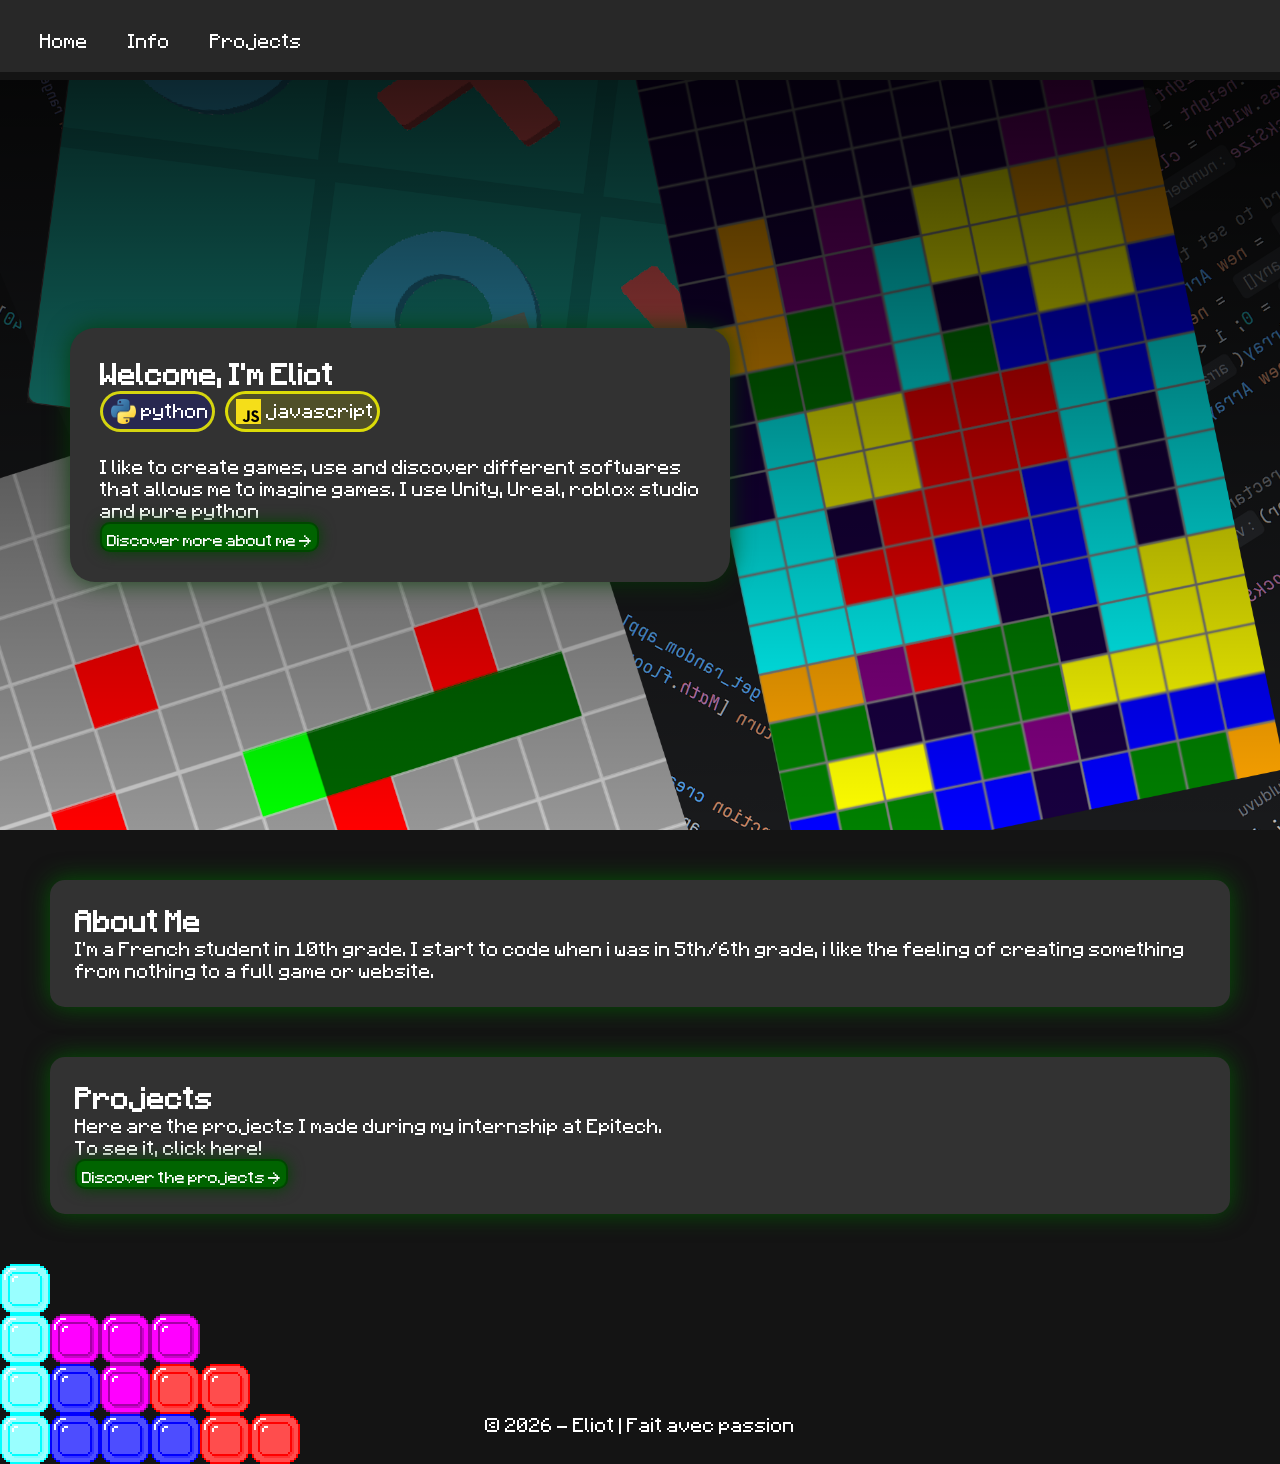
<file: index.html>
<!DOCTYPE html>
<html lang="fr">
<head>
    <meta charset="UTF-8">
    <meta name="viewport" content="width=device-width, initial-scale=1.0">
    <title>My Portfolio</title>
    <link rel="stylesheet" href="style.css">
</head>
<body>
    <section class="navigation_bar">
        <a href="index.html">
            <div class="nav_button" id="home_nav">
                <p>Home</p>
            </div>
        </a>

        <a href="#informations">
            <div class="nav_button" id="informations_nav">
                <p>Info</p>
            </div>
        </a>

        <a href="projects.html">
            <div class="nav_button" id="projects_nav">
                <p>Projects</p>
            </div>
        </a>

        <!--<a href="credits.html">
            <div class="nav_button" id="credits_nav">
                <p>Credits</p>
            </div>
        </a>-->
    </section>

    <section class="hero">
        <div class="hero_image">
            <div class="hero_content">
                <h1><strong>Welcome, I'm Eliot</strong></h1>
                <div class="pins">
                    <div class="python_pin">
                        <img class="python_pic" src="assets/images/python.png" alt="">
                        <p>python</p>
                    </div>
                    <div class="javascript_pin">
                        <img class="javascript_pic" src="assets/images/javascript.png" alt="">
                        <p>javascript</p>
                    </div>
                </div>
                <p class="hero_subtitle">I like to create games, use and discover different softwares <br> that allows me to imagine games. I use Unity, Ureal, roblox studio <br> and pure python</p>
                <button class="hero_information_button" onclick="window.location.href='#informations'">Discover more about me →</button>
            </div>
        </div>
    </section>

    <section class="informations" id="informations">
        <h1>About Me</h1>
        <p>I'm a French student in 10th grade. I start to code when i was in 5th/6th grade, i like the feeling of creating something from nothing to a full game or website.</p>
    </section>

    <section class="projects" id="projects">
        <h1>Projects</h1>
        <p>Here are the projects I made during my internship at Epitech. <br> To see it, click here!</p>
        <button class="projects_button" onclick="window.location.href='projects.html'">Discover the projects →</button>
    </section>

    <a href="tetris.html">
        <img alt="oww... i think the image do not load correctly" src="assets/images/tetrominos.png" class="tetrominos">
    </a>

    <section class="footer">
        <p>© 2026 - Eliot | Fait avec passion</p>
    </section>

    <script>
        window.onbeforeunload = function(){
            window.scrollTo(0,0);
            document.body.style.zoom = "90%";
        }
    </script>
</body>
</html>
</file>
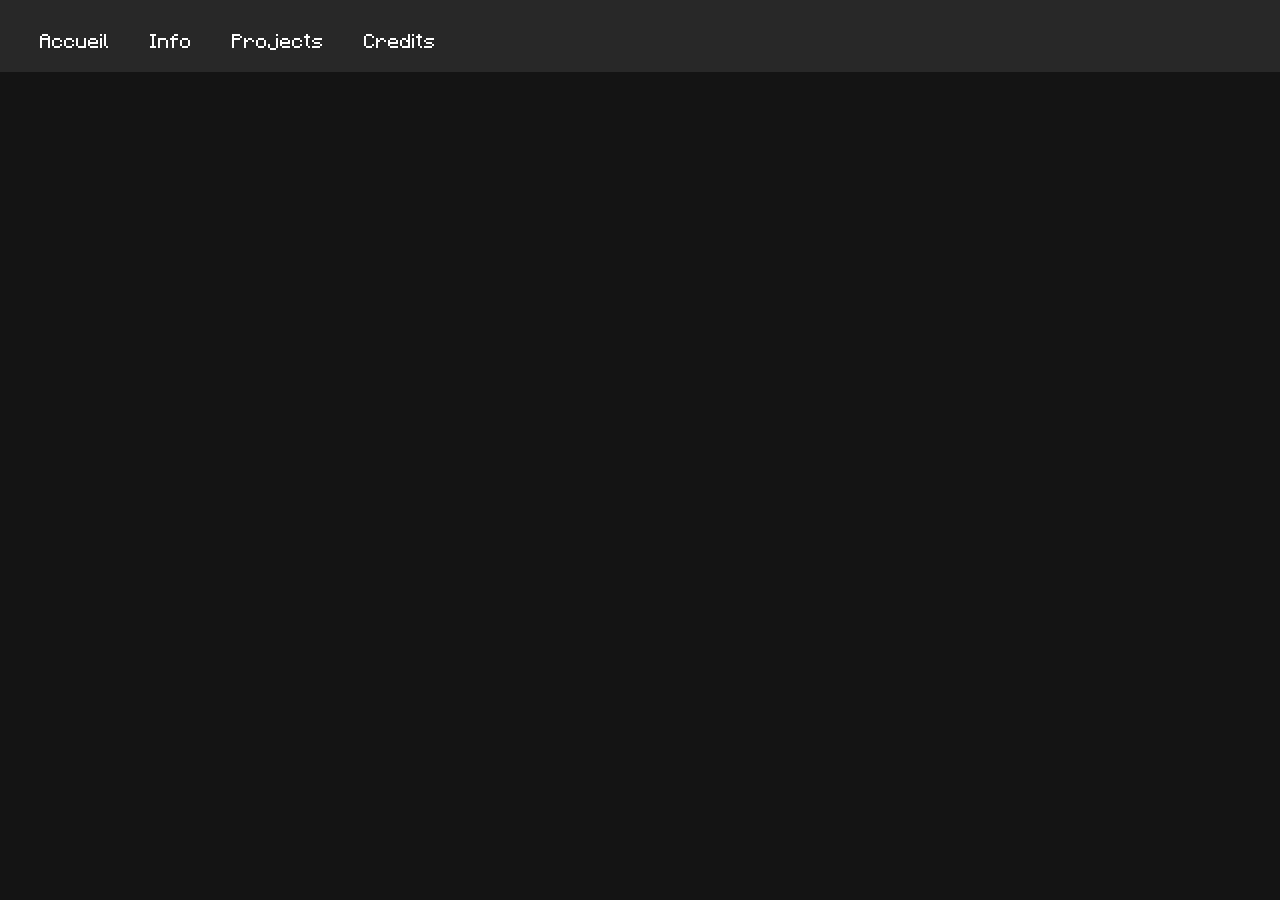
<file: credits.html>
<!DOCTYPE html>
<html lang="en">
<head>
    <meta charset="UTF-8">
    <title>Title</title>
    <link rel="stylesheet" href="style.css">
</head>
<body>
<section class="navigation_bar">
    <a href="index.html">
        <div class="nav_button" id="home_nav">
            <p>Accueil</p>
        </div>
    </a>

    <a href="informations.html">
        <div class="nav_button" id="informations_nav">
            <p>Info</p>
        </div>
    </a>

    <a href="projects.html">
        <div class="nav_button" id="projects_nav">
            <p>Projects</p>
        </div>
    </a>

    <a href="credits.html">
        <div class="nav_button" id="credits_nav">
            <p>Credits</p>
        </div>
    </a>
</section>
</body>
</html>
</file>
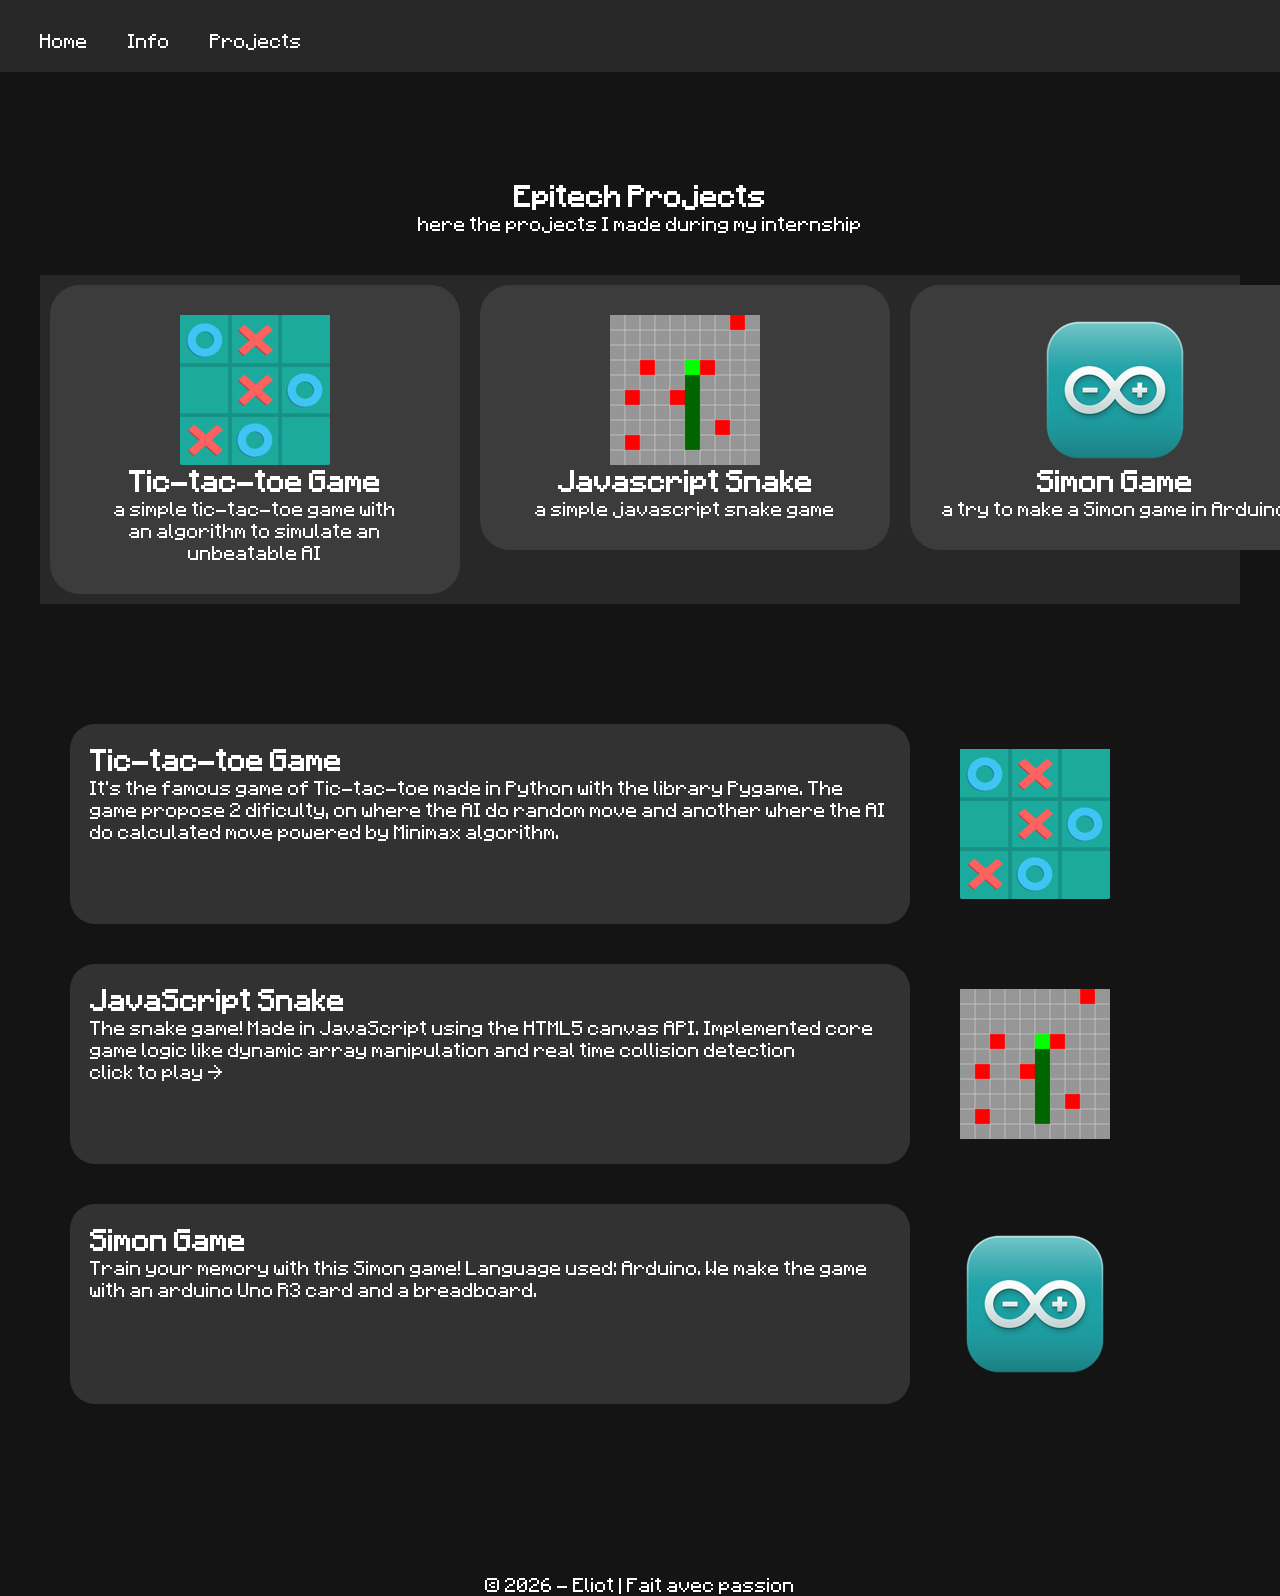
<file: projects.html>
<!DOCTYPE html>
<html lang="fr">
<head>
    <meta charset="UTF-8">
    <meta name="viewport" content="width=device-width, initial-scale=1.0">
    <title>Mon Portfolio - Eliot</title>
    <link rel="stylesheet" href="style.css">
</head>
<body>
    <section class="navigation_bar">
        <a href="index.html">
            <div class="nav_button" id="home_nav">
                <p>Home</p>
            </div>
        </a>

        <a href="index.html#informations">
            <div class="nav_button" id="informations_nav">
                <p>Info</p>
            </div>
        </a>

        <a href="projects.html">
            <div class="nav_button" id="projects_nav">
                <p>Projects</p>
            </div>
        </a>

    <!--<a href="credits.html">
        <div class="nav_button" id="credits_nav">
            <p>Credits</p>
        </div>
    </a>-->
    </section>

    <section class="projects_list">
        <h1><strong>Epitech Projects</strong></h1>
        <p>here the projects I made during my internship</p>
        <div class="projects_list_container">
            <a href="#tictactoe_project">
                <div class="project" id="tictactoe">
                    <img src="assets/images/tictactoe.png" alt="tictactoe">
                    <h2>Tic-tac-toe Game</h2>
                    <p>a simple tic-tac-toe game with <br> an algorithm to simulate an <br> unbeatable AI</p>
                </div>
            </a>
            <a href="#javascript_snake_project">
                <div class="project" id="javascript_snake">
                    <img src="assets/images/javascript_snake.png" alt="javascript_snake">
                    <h2>Javascript Snake</h2>
                    <p>a simple javascript snake game</p>
                </div>
            </a>
            <a href="#simon_arduino_project">
                <div class="project" id="simon_arduino">
                    <img src="assets/images/arduino.png" alt="arduino">
                    <h2>Simon Game</h2>
                    <p>a try to make a Simon game in Arduino</p>
                </div>
            </a>
        </div>
    </section>

    <section class="projects_informations">
        <div class="tictactoe_informations" id="tictactoe_project">
            <div class="tictactoe_informations_text">
                <h2>Tic-tac-toe Game</h2>
                <p>It's the famous game of Tic-tac-toe made in Python with the library Pygame. The game propose 2 dificulty, on where the AI do random move and another where the AI do calculated move powered by Minimax algorithm.</p>
            </div>
            <div class="tictactoe_informations_img">
                <img src="assets/images/tictactoe.png" alt="tictactoe">
            </div>
        </div>

        <div class="javascript_snake_informations" id="javascript_snake_project">
            <div class="javascript_snake_informations_text">
                <h2>JavaScript Snake</h2>
                <p>The snake game! Made in JavaScript using the HTML5 canvas API. Implemented core game logic like dynamic array manipulation and real time collision detection</p>
                <a href="snake.html">click to play →</a>
            </div>
            <div class="javascript_snake_informations_img">
                <img src="assets/images/javascript_snake.png" alt="javascript_snake">
            </div>
        </div>

        <div class="arduino_informations" id="simon_arduino_project">
            <div class="arduino_informations_text">
                <h2>Simon Game</h2>
                <p>Train your memory with this Simon game! Language used: Arduino. We make the game with an arduino Uno R3 card and a breadboard.</p>
            </div>
            <div class="arduino_informations_img">
                <img src="assets/images/arduino.png" alt="simon_arduino">
            </div>
        </div>
    </section>

    <section class="footer">
        <p>© 2026 - Eliot | Fait avec passion</p>
    </section>
    <script>
        window.onbeforeunload = function(){
            window.scrollTo(0,0);
            document.body.style.zoom = "90%";
        }
    </script>
</body>
</html>
</file>
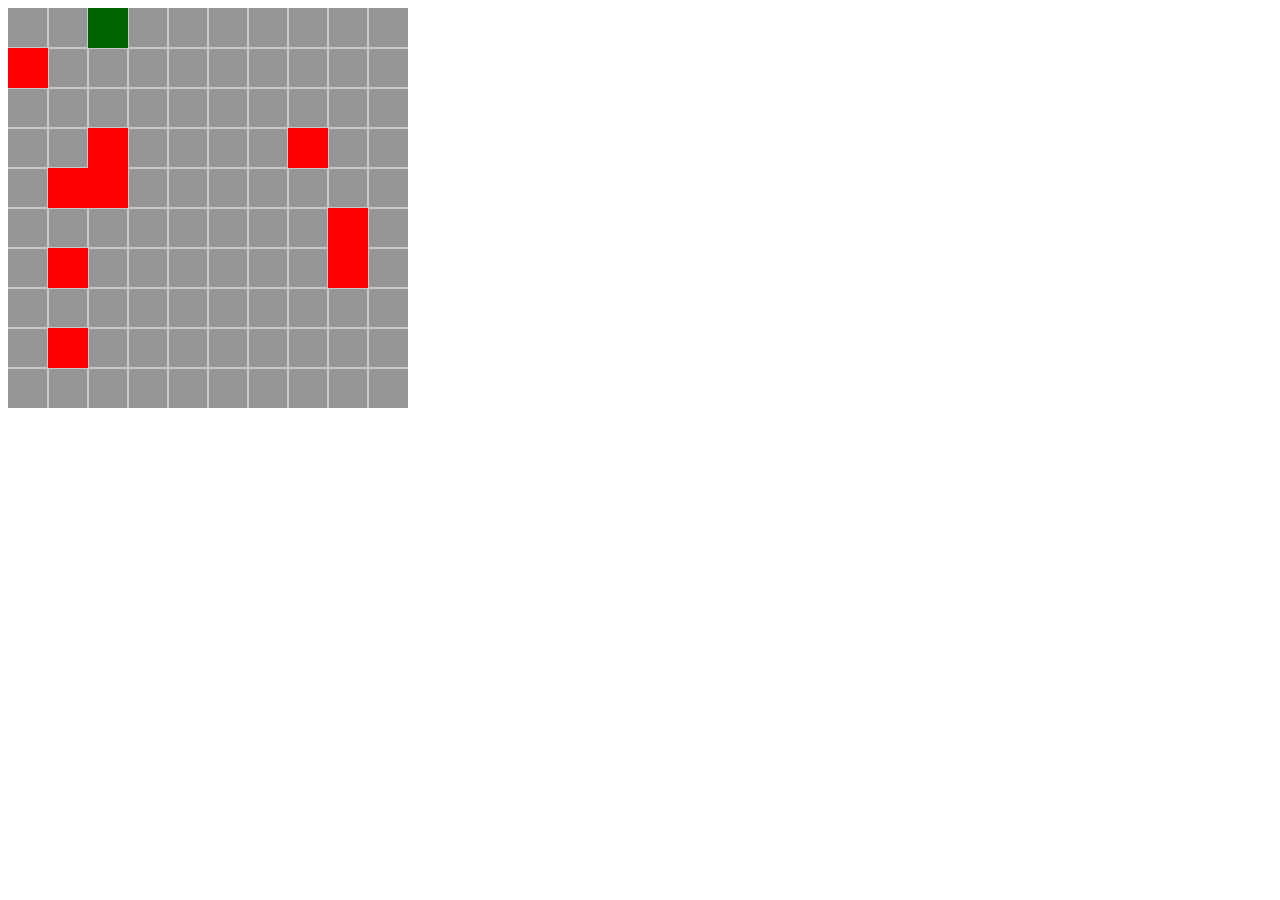
<file: snake.html>
<!DOCTYPE html>
<html lang="fr">
<head>
  <meta charset="UTF-8">
  <title>Snake !</title>
</head>
<body>
<canvas id="snake" width="400" height="400"></canvas>
<script src="snake.js"></script>
</body>
</html>
</file>
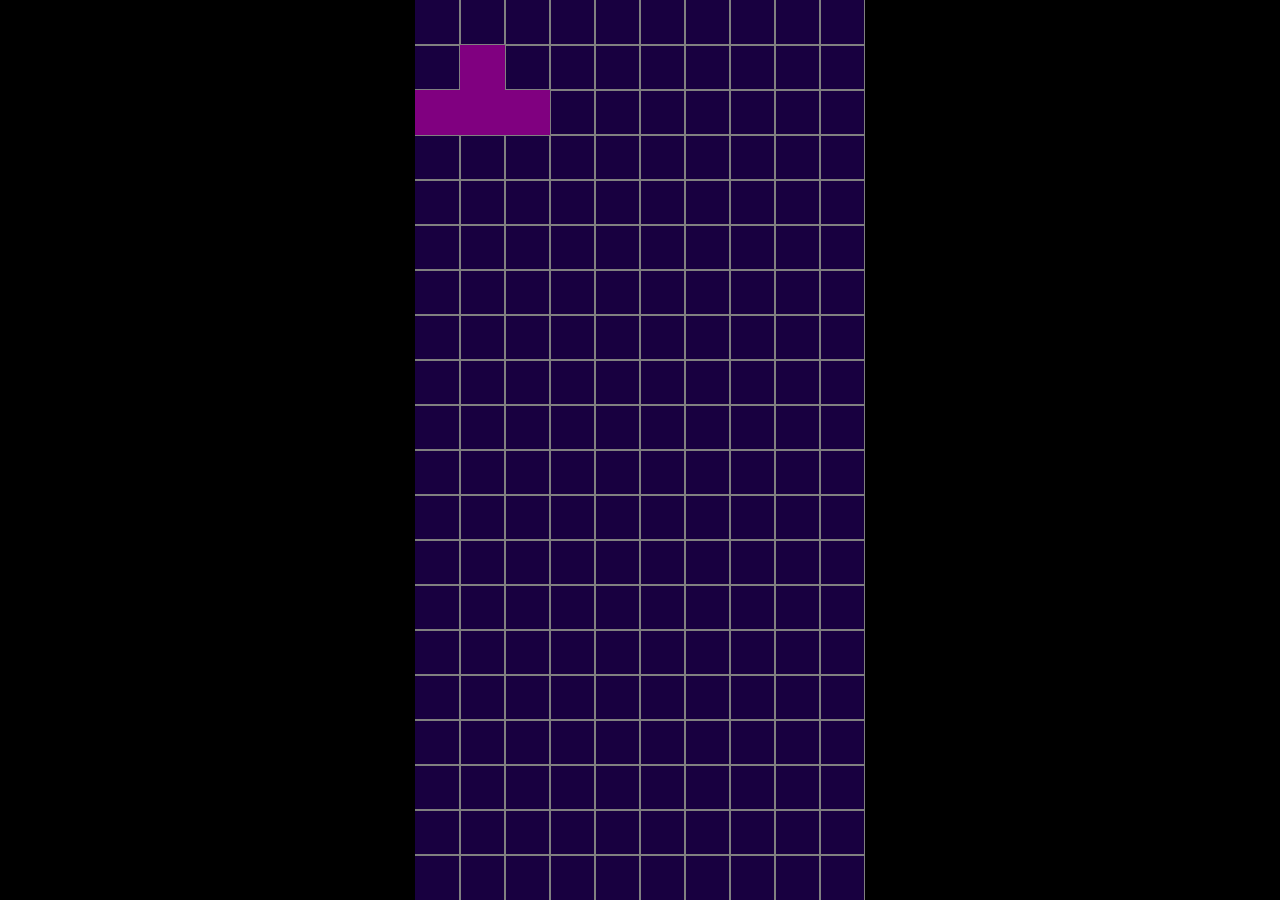
<file: tetris.html>
<!DOCTYPE html>
<html lang="fr">
<head>
    <meta charset="UTF-8">
    <meta name="viewport" content="width=device-width, initial-scale=1.0">
    <title>Tetris</title>
    <style>
        * {
            padding: 0;
            margin: 0;
        }
        canvas {
            background: #000000;
            display: block;
            margin: 0 auto;
        }
    </style>
</head>
<body style="background-color: black;">
    <canvas id="tetris" width="400" height="800"></canvas>
    <script src="tetris.js"></script>
</body>
</html>
</file>
<file: style.css>
/* all files style */
@font-face {
    font-family: "Minecraft";
    src: url("assets/font/Minecraftia.ttf");
}

* {
    margin: 0;
    padding: 0;

    color: rgb(255, 255, 255);

    font-family: "Minecraft", sans-serif;

    -ms-overflow-style: none;
    scrollbar-width: none;
}
*::-webkit-scrollbar {
    display: none;
}

body {
    background-color: rgb(20, 20, 20);
}

/* modify link appearance on all files */
a {
    text-decoration: none;
}
a:link {
    color: rgb(250, 250, 250);
}
a:visited {
    color: rgb(250, 250, 250);
}
a:hover {
    color: rgb(0, 100, 0);
}
a:active {
    color: rgb(0, 80, 0);
}


.navigation_bar {
    position: fixed;
    width: 100%;
    top: 0;
    padding-left: 20px;
    z-index: 1;

    background-color: rgb(40, 40, 40);

    display: flex;
    align-items: stretch;
}
.nav_button {
    padding: 30px 20px 20px;

    cursor: pointer;
}
.nav_button:hover {
    background-color: rgb(30, 30, 30);
}
.nav_button:active {
    background-color: rgb(25, 25, 25);
}

/* index.html file style */
.hero_image {
    background-image: linear-gradient(rgba(0, 0, 0, 0.8), rgba(0, 0, 0, 0)), url("assets/images/hero_img.png");

    height: 750px;
    margin-top: 80px;

    background-position: center;
    background-repeat: no-repeat;
    background-size: cover;
    position: relative;
}
.hero_content {
    position: absolute;
    top: 50%;
    left: 400px;
    transform: translate(-50%, -50%);

    padding: 30px;

    background-color: rgb(50, 50, 50);
    border-radius: 25px;

    box-shadow: 0 0 25px rgba(0, 60, 0, 0.8);

    /*text-align: center;*/
}

.pins {
    display: flex;
    align-items: stretch;
}

.python_pin {
    position: absolute;

    padding: 0 3px;

    background-color: rgba(0, 0, 200, 0.2);
    border-radius: 25px;
    border: 3px solid rgba(255, 255, 0, 0.8);

    display: flex;
    align-items: stretch;
}
.python_pic {
    width: 25px;
    height: 25px;
    margin: 5px;
}
.python_pin p {
    margin-top : 6px;
}

.javascript_pin {
    position: absolute;

    margin-left: 125px;

    padding: 0 3px;

    background-color: rgba(200, 200, 0, 0.2);
    border-radius: 25px;
    border: 3px solid rgba(255, 255, 0, 0.8);

    display: flex;
    align-items: stretch;
}
.javascript_pic {
    width: 25px;
    height: 25px;
    margin: 5px;
}
.javascript_pin p {
    margin-top : 6px;
}

.hero_subtitle {
    margin-top: 65px;
}

.hero_information_button {
    background-color: rgb(0, 100, 0);
    border-style: solid;
    border-color: rgb(0, 70, 0);
    border-radius: 10px;
    padding: 8px 5px 0 5px;
    box-shadow: 0 0 15px rgb(0, 70, 0);
}
.hero_information_button:hover {
    background-color: rgb(0, 95, 0);
}
.hero_information_button:active {
    background-color: rgb(0, 90, 0);
}

.informations {
    margin: 50px;
    padding: 25px;

    background-color: rgb(50, 50, 50);
    box-shadow: 0 0 25px rgba(0, 100, 0, 0.8);

    border-radius: 15px;
}
.projects {
    margin: 50px;
    padding: 25px;

    background-color: rgb(50, 50, 50);
    box-shadow: 0 0 25px rgba(0, 100, 0, 0.8);

    border-radius: 15px;
}
.projects_button {
    background-color: rgb(0, 100, 0);
    border-style: solid;
    border-color: rgb(0, 70, 0);
    border-radius: 10px;
    padding: 8px 5px 0 5px;
    box-shadow: 0 0 15px rgb(0, 70, 0);
}
.projects_button:hover {
    background-color: rgb(0, 95, 0);
}
.projects_button:active {
    background-color: rgb(0, 90, 0);
}

.tetrominos {
    position: absolute;
    margin: 0;
    width: 300px;
    height: 200px;
}

/* projects.html file style */
.projects_list {
    margin-top: 180px;
    text-align: center;
}

.projects_list_container {
    background-color: rgb(40, 40, 40);
    margin: 40px;

    display: flex;
    align-items: stretch;
}
.project {
    background-color: rgb(60, 60, 60);
    width: 400px;
    padding: 30px 5px;
    margin: 10px;

    border-radius: 30px;
}
.project:hover {
    background-color: rgb(55, 55, 55);
}

.projects_informations {
    margin-top: 100px;
    margin-left: 50px;
    margin-right: 50px;
}

.tictactoe_informations {
    padding: 20px;

    display: flex;
    align-items: stretch;
}
.tictactoe_informations_text {
    background-color: rgb(50, 50, 50);
    width: 800px;
    padding: 20px;

    border-radius: 25px;
}
.tictactoe_informations_img {
    margin: 25px 50px;
}

.javascript_snake_informations {
    padding: 20px;

    display: flex;
    align-items: stretch;
}
.javascript_snake_informations_text {
    background-color: rgb(50, 50, 50);
    width: 800px;
    padding: 20px;

    border-radius: 25px;
}
.javascript_snake_informations_img {
    margin: 25px 50px;
}

.arduino_informations {
    padding: 20px;

    display: flex;
    align-items: stretch;
}
.arduino_informations_text {
    background-color: rgb(50, 50, 50);
    width: 800px;
    padding: 20px;

    border-radius: 25px;
}
.arduino_informations_img {
    margin: 25px 50px;
}

.footer {
    position: absolute;
    margin: 150px 0 0 0;
    width: 100%;

    text-align: center;
}
</file>
